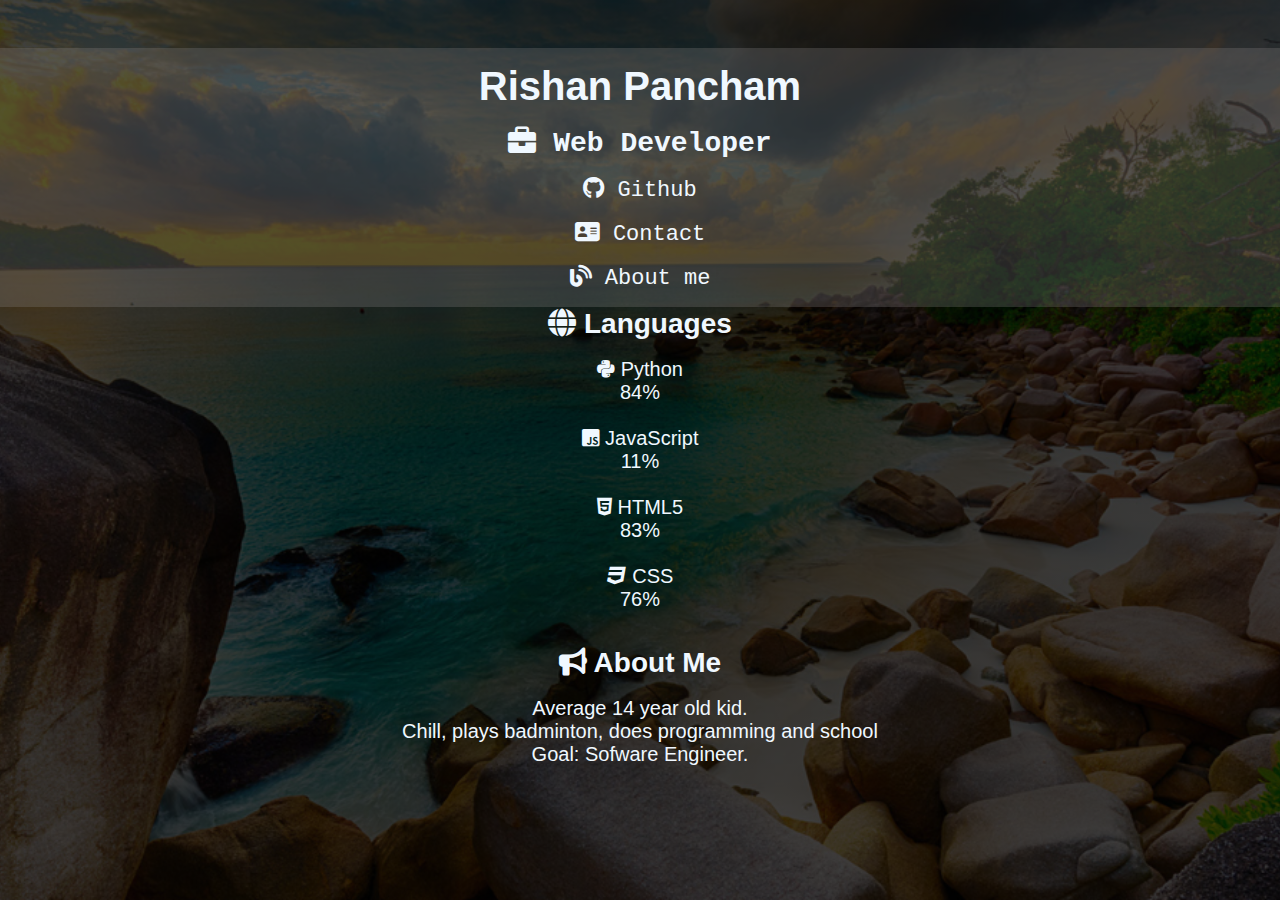
<file: Portfolio/index.html>
<!DOCTYPE html>
<html lang="en">
<head>
    <meta charset="UTF-8">
    <meta http-equiv="X-UA-Compatible" content="IE=edge">
    <meta name="viewport" content="width=device-width, initial-scale=1.0">
    <title>Portfolio</title>
    <link rel="stylesheet" href="./css/style.css">
    <link rel="stylesheet" href="./css/all.css">
    <link rel="shortcut icon" type="image/icon" href="./img/PortLogo.png">
</head>
<body>
    <div class="background">
        <div class="nav">
            <h1>Rishan Pancham</h1> <br/>
            <h3> <i class="fa-solid fa-briefcase"></i> Web Developer</h3> <br/>
            <a href="https://github.com/IceK1203"> <i class="fa-brands fa-github"></i> Github</a>
            <br> <br>
            <a href="contact.html"><i class="fa-solid fa-address-card"></i> Contact</a>
            <br> <br>
            <a href="projects.html"><i class="fa-solid fa-blog"></i> About me<a>
        </div>
        <br>
        <div class="content">
            <h3> <i class="fa-solid fa-globe"></i> Languages</h3> <br/>
            <p> 
                <i class="fa-brands fa-python"></i> Python <br/>
                84% <br/> <br/>
                <i class="fa-brands fa-js-square"></i> JavaScript <br/>
                11% <br/> <br/>
                <i class="fa-brands fa-html5"></i> HTML5 <br/>
                83% <br/> <br/>
                <i class="fa-brands fa-css3"></i> CSS <br/>
                76%
            </p>
            <br>
            <br>
            <h3> <i class="fa-solid fa-bullhorn"></i> About Me</h3> <br/>
            <p>
                Average 14 year old kid. <br/>
                Chill, plays badminton, does programming and school <br/>
                Goal: Sofware Engineer. <br/>
            </p>
            <br>
        </div>
    </div>
</body>
</html>
</file>
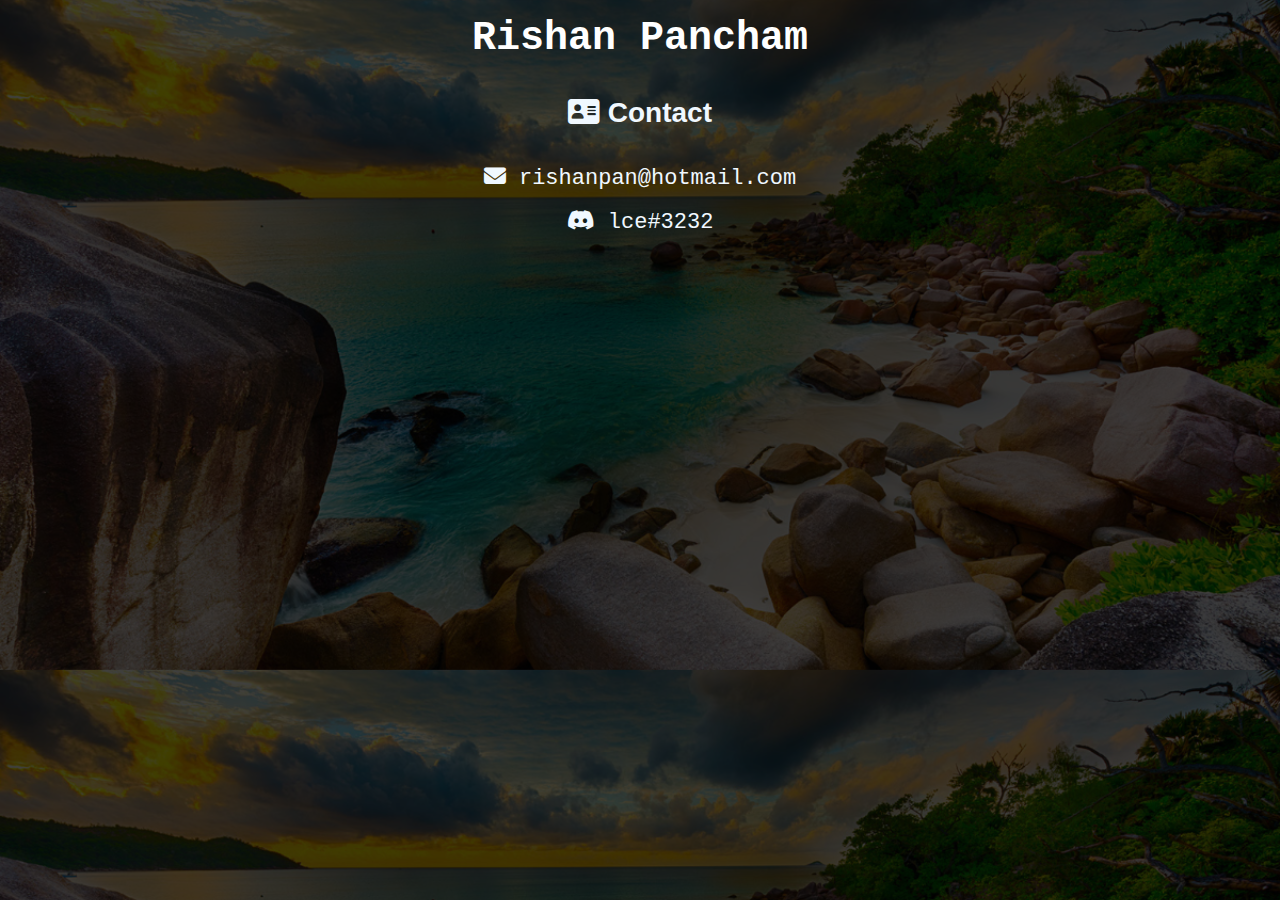
<file: Portfolio/contact.html>
<!DOCTYPE html>
<html lang="en">
<head>
    <meta charset="UTF-8">
    <meta http-equiv="X-UA-Compatible" content="IE=edge">
    <meta name="viewport" content="width=device-width, initial-scale=1.0">
    <title>Portfolio</title>
    <link rel="stylesheet" href="./css/contact.css">
    <link rel="stylesheet" href="./css/all.css">
    <link rel="shortcut icon" type="image/icon" href="./img/PortLogo.png">
</head>
<body>
    <div class="background">
        <div class="nav">
            <h1>Rishan Pancham</h1> <br/>
        </div>
        <br>
        <div class="content">
            <h3><i class="fa-solid fa-address-card"></i> Contact</h3> <br> <br>
            <a> 
                <i class="fa-solid fa-envelope"></i> rishanpan@hotmail.com
            </a> <br> <br>
            <a><i class="fa-brands fa-discord"></i> lce#3232</a>
        </div>
    </div>
</body>
</html>
</file>
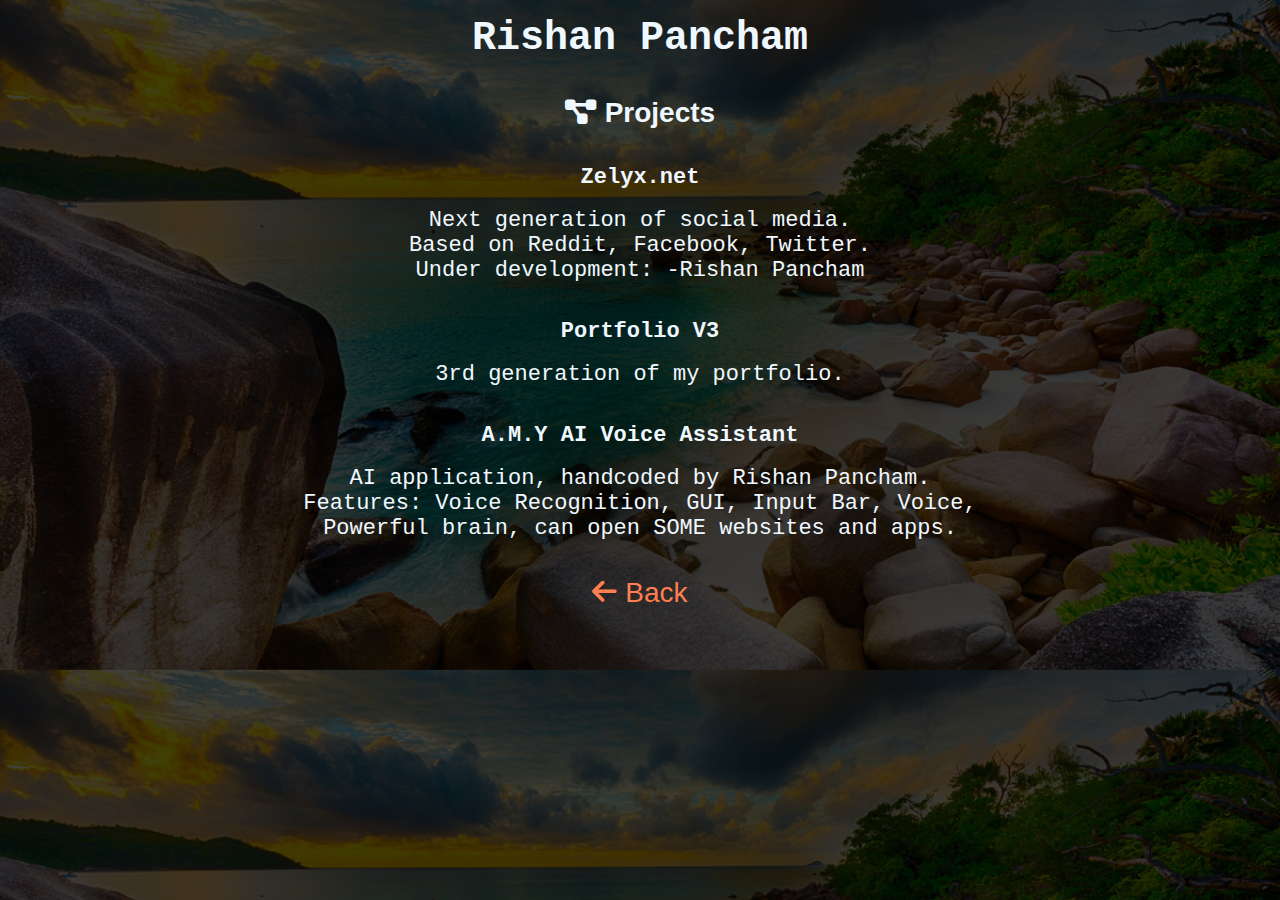
<file: Portfolio/projects.html>
<!DOCTYPE html>
<html lang="en">
<head>
    <meta charset="UTF-8">
    <meta http-equiv="X-UA-Compatible" content="IE=edge">
    <meta name="viewport" content="width=device-width, initial-scale=1.0">
    <title>Portfolio</title>
    <link rel="stylesheet" href="./css/projects.css">
    <link rel="stylesheet" href="./css/all.css">
    <link rel="shortcut icon" type="image/icon" href="./img/PortLogo.png">
</head>
<body>
    <div class="background">
        <div class="nav">
            <h1>Rishan Pancham</h1> <br/>
        </div>
        <br>
        <div class="content">
            <h3><i class="fa-solid fa-diagram-project"></i> Projects</h3>
            <br> <br>
            <h4>Zelyx.net</h4>
            <br>
            <p>
                Next generation of social media. <br>
                Based on Reddit, Facebook, Twitter. <br>
                Under development: -Rishan Pancham <br>
            </p>
            <br> <br>
            <h4>Portfolio V3</h4>
            <br>
            <p>
                3rd generation of my portfolio.
            </p>
            <br> <br>
            <h4>A.M.Y AI Voice Assistant</h4>
            <br>
            <p>
                AI application, handcoded by Rishan Pancham. <br>
                Features: Voice Recognition, GUI, Input Bar, Voice, <br>
                Powerful brain, can open SOME websites and apps.
            </p>
            <br>
            <br>
            <a href="index.html"><i class="fa-solid fa-arrow-left"></i> Back</a>
        </div>
    </div>
</body>
</html>
</file>
<file: Portfolio/css/style.css>
*{
    margin: 0;
    padding: 0;
    font-family: sans-serif;
}

html{
    scroll-behavior: smooth;
}

@media only screen and (max-width: 600px) {
    
  }

.background{
    width: 100%;
    height: 100vh;
    background-image: linear-gradient(rgba(0,0,0,0.75),rgba(0,0,0,0.75)),url("../img/bgPortf.png");
    background-size: cover;
    background-position: center;
}

.nav{
    text-align: center;
    color:aliceblue;
    align-items: center;
    width: 100%;
    position: absolute;
    top: 3rem;
    background: rgba(134, 130, 130, 0.289);
    padding-top: 1rem;
    padding-bottom: 1rem;
}

.nav h1{
    font-size: 40px;
}

.nav h3{
    font-family:'Courier New', Courier, monospace;
    font-size: 28px;
}

.nav a{
    font-family:'Courier New', Courier, monospace;
    font-size: 22px;
    color:aliceblue;
    transition: 0.5s;
    text-decoration: none;
}

.nav a:hover{
    font-size: 28px;
    cursor: pointer;
    color: rgb(128, 210, 27);
}

.content{
    align-items: center;
    width: 100%;
    position: absolute;
    top: 30%;
    text-align: center;
    color:aliceblue;
    padding-top: 3%;
}

.content h3{
    font-family:'Lucida Sans', 'Lucida Sans Regular', 'Lucida Grande', 'Lucida Sans Unicode', Geneva, Verdana, sans-serif;
    font-size: 28px;
}

.content p{
    font-family:Verdana, Geneva, Tahoma, sans-serif;
    font-size: 20px;
}
</file>
<file: Portfolio/css/contact.css>
*{
    margin: 0;
    padding: 0;
    font-family: sans-serif;
}

body{
    background-image: linear-gradient(rgba(0,0,0,0.75),rgba(0,0,0,0.75)),url("../img/bgPortf.png");
    background-size: cover;
}

.nav{
    text-align: center;
    padding-top: 1rem;
}

.nav h1{
    font-size: 40px;
    font-family:'Courier New', Courier, monospace;
    color: white;
}

.content {
    text-align: center;
}

.content h3{
    font-size: 28px;
    color:aliceblue;
}

.content a{
    font-size: 22px;
    font-family: 'Courier New', Courier, monospace;
    color:aliceblue;
    transition: 0.5s;
}

.content a:hover{
    font-size: 28px;
    cursor: pointer;
    color: rgb(128, 210, 27);
}

.content p{
    font-size: 22px;
    font-family: 'Courier New', Courier, monospace;
    color:aliceblue;
}
</file>
<file: Portfolio/css/projects.css>
*{
    margin: 0;
    padding: 0;
    font-family: sans-serif;
}

body{
    background-image: linear-gradient(rgba(0,0,0,0.75),rgba(0,0,0,0.75)),url("../img/bgPortf.png");
    background-size: cover;
}

@media only screen and (max-width: 600px) {
    body{
        background-image: url("");
        background-color: mediumaquamarine;
    }
}

.nav{
    text-align: center;
    padding-top: 1rem;
}

.nav h1{
    color:aliceblue;
    font-size: 40px;
    font-family: 'Courier New', Courier, monospace;
}

.content{
    text-align: center;
    color:aliceblue;
}

.content h3{
    font-size: 28px;
}

.content p{
    font-size: 22px;
    color: aliceblue;
    font-family: 'Courier New', Courier, monospace;
}

.content h4{
    font-size: 22px;
    color: aliceblue;
    font-family: 'Courier New', Courier, monospace;
}

.content a{
    font-size: 28px;
    color:coral;
    text-decoration: none;
    transition: 0.5s;
}

.content a:hover{
    font-size: 30px;
    color:blanchedalmond;
    font-family: 'Courier New', Courier, monospace;
}
</file>
